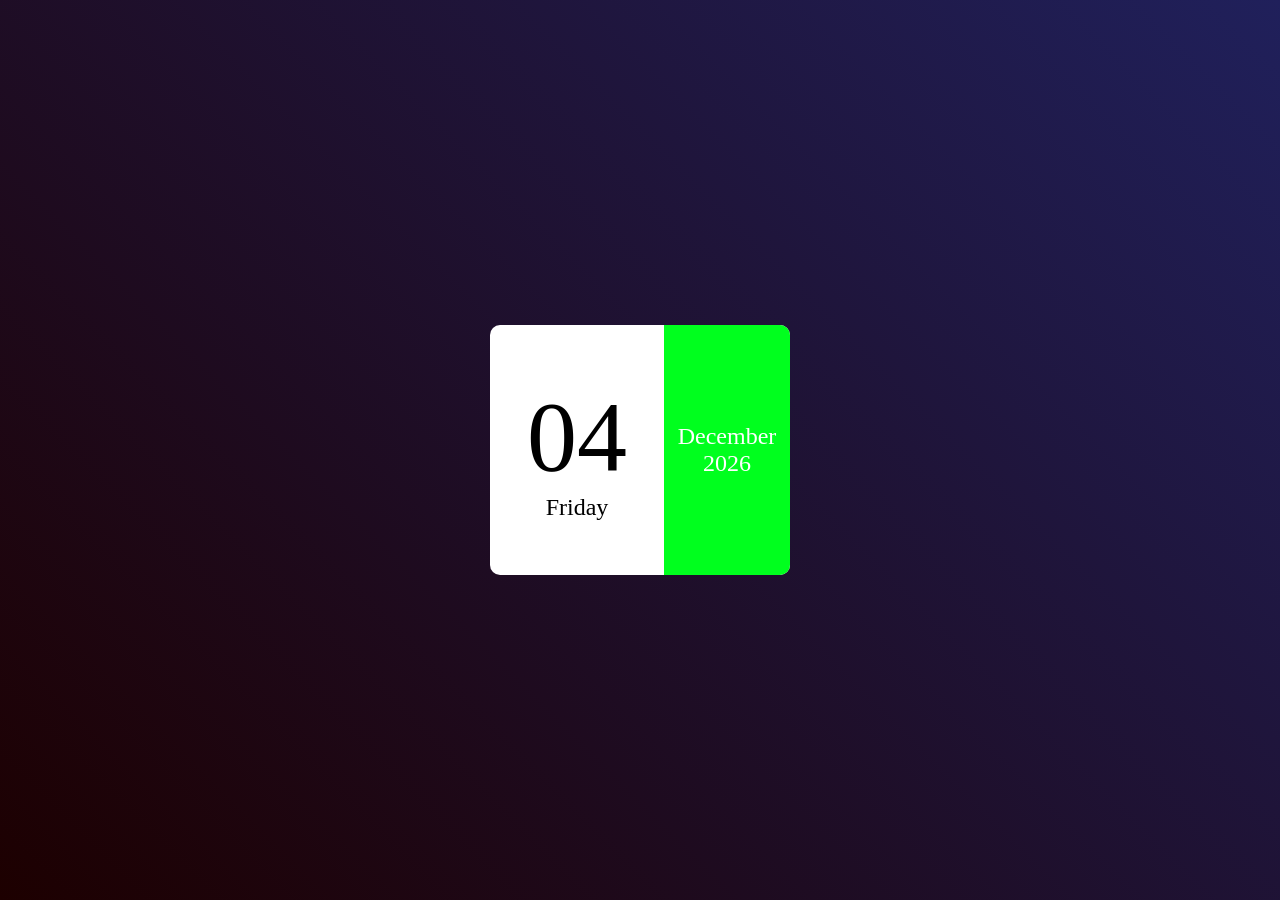
<file: index.html>
<!DOCTYPE html>
<html lang="en">
<head>
    <meta charset="UTF-8">
    <meta name="viewport" content="width=device-width, initial-scale=1.0">
    <title>calender</title>
    <link rel="stylesheet" href="style2.css">
</head>
<body>
    <div class="hero">
        <div class="calender">
            <div class="left">
                <p id="date">01</p>
                <p id="day">Sunday</p>
            </div>
            <div class="right">
                <p id="month">January</p>
                <p id="year">2020</p>
            </div>
        </div>
    </div>
    <script>
        
        const date = document.getElementById('date');
        const day = document.getElementById('day');
        const month = document.getElementById('month');
        const year = document.getElementById('year');

        const today = new Date();

        const weekDays = ['Sunday', 'Monday', 'Tuesday', 'Wednesay', 'Thursday', 'Friday','Saturday'];
        const allMonths = ['January', 'February', 'March', 'April', 'May', 'June', 'July', 'August', 'September', 'October', 'November', 'December'];
        
        date.innerHTML = (today.getDate() < 10 ? '0' : '') + today.getDate();
        day.innerHTML = weekDays[today.getDay()];
        month.innerHTML = allMonths[today.getMonth()];
        year.innerHTML = today.getFullYear();
    </script>
</body>
</html>
</file>
<file: style2.css>
*{
    margin: 0;
    padding: 0;
    box-sizing: border-box;
}
.hero{
    width: 100;
    min-height: 100vh;
    background: linear-gradient(45deg, #1d0000, #20205b);
    display: flex;
    align-items: center;
    justify-content: center;
}
.calender{
    width: 300px;
    height: 250px;
    background: #fff;
    display: flex;
    align-items: center;
    border-radius: 10px;
}
.left,.right{
    height: 100%;
    display: flex;
    align-items: center;
    justify-content: center;
    font-size: 24px;
    flex-direction: column;
}
.right{
    background-color: #00ff1e;
    color: #fff;
    width: 42%;
    border-top-right-radius: 10px;
    border-bottom-right-radius: 10px;
}
.left{
    width: 58%;
}
#date{
    font-size: 100px;
    font-weight: 90px;
}
</file>
